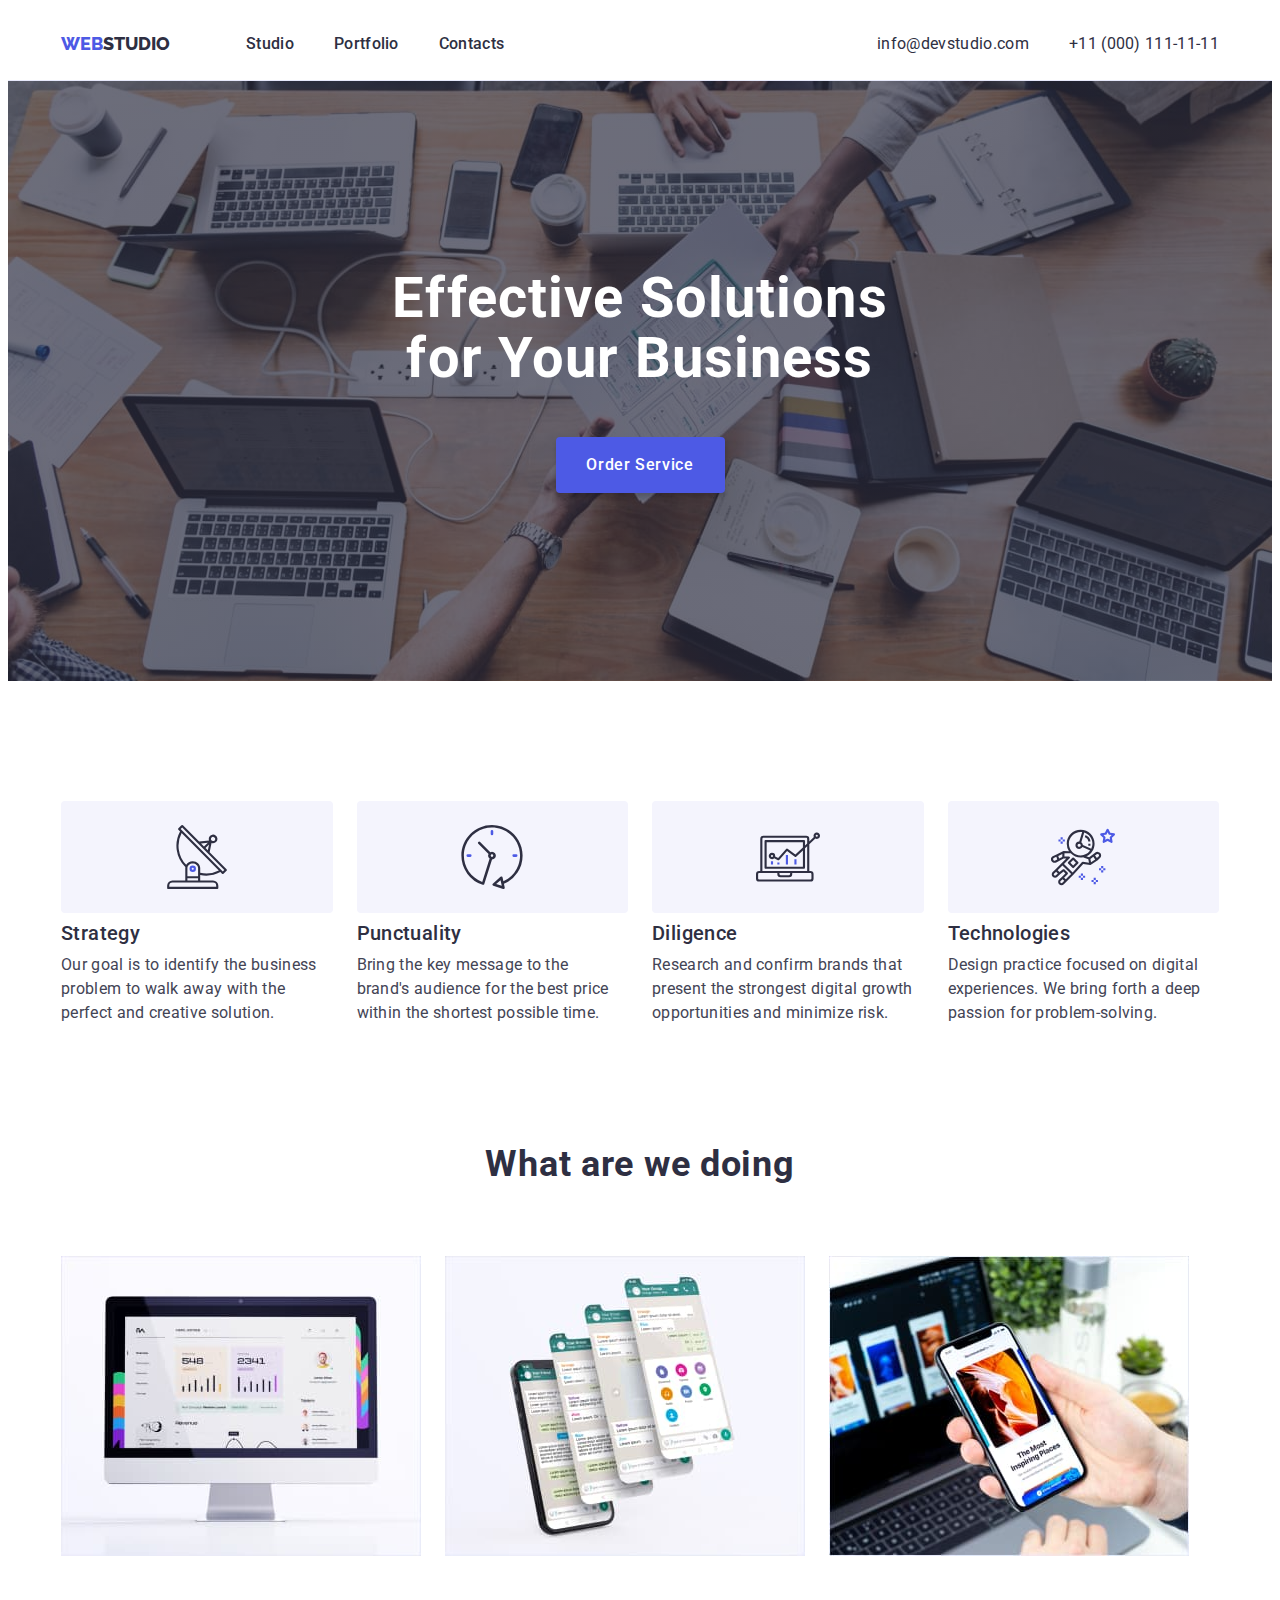
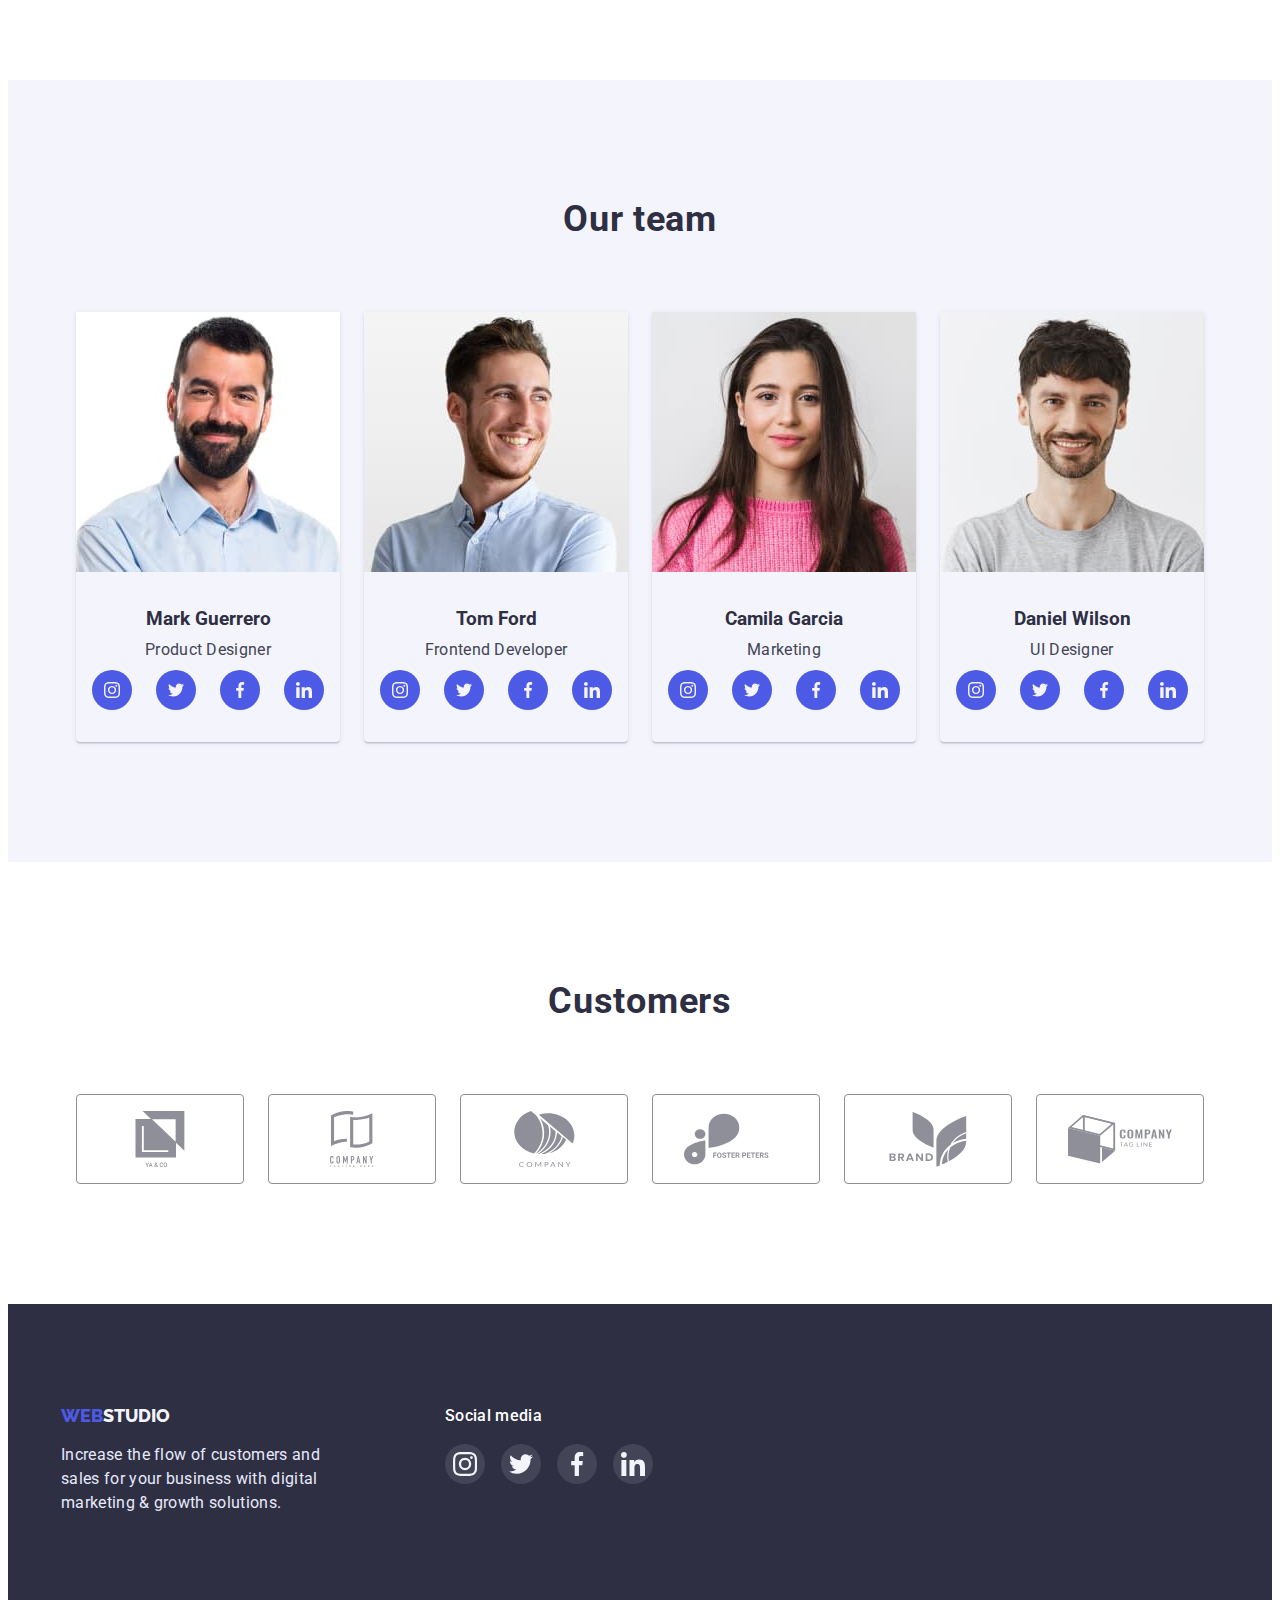
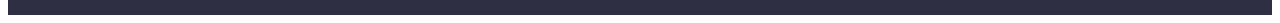
<file: index.html>
<!DOCTYPE html>
<html lang="en">
<head>
    <meta charset="UTF-8">
    <meta http-equiv="X-UA-Compatible" content="IE=edge">
    <meta name="viewport" content="width=device-width, initial-scale=1.0">
    <link rel="preconnect" href="https://fonts.googleapis.com">
    <link rel="preconnect" href="https://fonts.gstatic.com" crossorigin>
    <link href="https://fonts.googleapis.com/css2?family=Montserrat:wght@400;700&family=Raleway:wght@800&family=Roboto:wght@400;500;700;900&display=swap" rel="stylesheet">    
    <link rel="stylesheet" href="./css/styles.css" />
    <title>Web Studio</title>
    <link
    rel="stylesheet"
    href="https://cdnjs.cloudflare.com/ajax/libs/modern-normalize/1.1.0/modern-normalize.min.css"
    integrity="sha512-wpPYUAdjBVSE4KJnH1VR1HeZfpl1ub8YT/NKx4PuQ5NmX2tKuGu6U/JRp5y+Y8XG2tV+wKQpNHVUX03MfMFn9Q=="
    crossorigin="anonymous"
    referrerpolicy="no-referrer"
  />
    <link rel="stylesheet" href="./css/styles.css" />
  
</head>
<body>
    <header class="header">
        <div class="container header-container">
        <nav class="header-navigation">
            <a class="header-logo" href="./index.html"><span class="logo-Web">Web</span>Studio</a>
    <ul class="header-list list">
    <li class="header-item"><a href="./index.html" target="_blank" class="header-link link">Studio</a></li>
    <li class="header-item"><a href="./portfolio.html" target="_blank" class="header-link link">Portfolio</a></li>
    <li class="header-item"><a href="" class="header-link link">Contacts</a></li>
    </ul>
    </nav>
    <ul class="contacts-list">
   <li><a href="mailto:info@devstudio.com" class="header-mail link">info@devstudio.com</a></li>
   <li><a href="tel:+110001111111" class="header-tel link">+11 (000) 111-11-11</a></li>
</ul>
</div>
    </header>
    <main>
    <section class="hero">
        <div class="container hero-container">
    <h1 class="hero-title">Effective Solutions for Your Business</h1>
        <button type="button" class="hero-btn">Order Service</button>
    </section>
        <section class="advantages">
            <div class="container advantages-container">
            <h2 class="visually-hidden">list</h2>
            <ul class="advantages-list">
                <li class="advantages-item"><div class="benefits-icon-bgr">
                    <svg class="benefits-icon"><use href="./images/sprite.svg#icon-antenna"> <symbol id="icon-antenna" viewBox="0 0 30 32">
                        <path fill="#2e2f42" d="m29.773 22.098-8.443-8.505.937-4.615c.242.094.499.143.759.145h.032a2.16 2.16 0 1 0-2.029-1.42l-.005-.015-4.96.605L7.973.16A.53.53 0 0 0 7.597 0a.536.536 0 0 0-.373.155L5.711 1.659a.53.53 0 0 0 0 .754l.814.825C5.382 5.3 4.709 7.76 4.709 10.377c0 4.106 1.656 7.825 4.336 10.526l-.001-.001A.506.506 0 0 0 9.19 21a2.986 2.986 0 0 0-.052.546v6.188h-6.4A2.669 2.669 0 0 0 .071 30.4v1.067c.001.295.24.533.534.533h24.534a.535.535 0 0 0 .534-.534v-1.067a2.67 2.67 0 0 0-2.667-2.666h-6.4v-2.742a14.784 14.784 0 0 0 10.166-1.502l-.077.039.819.823a.534.534 0 0 0 .377.16.532.532 0 0 0 .373-.155l1.512-1.505a.535.535 0 0 0 0-.754zM22.28 6.233a1.067 1.067 0 1 1 .752 1.822h-.003a1.066 1.066 0 0 1-.746-1.822h-.002zm-1.256 3.505-.599 2.945-1.175-1.182 1.774-1.764zm-.605-.902-1.92 1.909-1.485-1.493 3.405-.415zM23.004 28.8a1.6 1.6 0 0 1 1.6 1.6v.534H1.138V30.4a1.6 1.6 0 0 1 1.6-1.6h20.267zm-7.467-2.134v1.067h-5.333v-1.067h5.334zM10.204 25.6v-4.053c0-1.294 1.197-2.346 2.666-2.346s2.667 1.053 2.667 2.346V25.6h-5.333zm6.4-1.696v-2.357c0-1.882-1.675-3.413-3.733-3.413h-.059c-1.353 0-2.54.707-3.213 1.771l-.009.016a13.816 13.816 0 0 1-3.811-9.549c0-2.314.567-4.496 1.569-6.414l-.036.077 18.602 18.709c-1.823.947-3.98 1.502-6.266 1.502-1.079 0-2.128-.124-3.136-.357l.093.018zm11.289-.683L6.836 2.041l.755-.752 7.935 7.98c.004 0 .005.007.009.009l13.114 13.191-.757.752z" style="fill:var(--color4, #2e2f42)"/>
                        <path fill="#4d5ae5" d="M12.876 20.267h-.007a1.6 1.6 0 0 0-.003 3.2h.007a1.6 1.6 0 0 0 .003-3.2zm.373 1.978a.534.534 0 0 1-.91-.379v-.002a.533.533 0 0 1 .53-.53.535.535 0 0 1 .374.912h.005z" style="fill:var(--color3, #4d5ae5)"/>
                      </symbol>
                    </use></svg></div><h3 class="advantages-title">Strategy</h3><p class="advantages-text">Our goal is to identify the business<br>
                    problem to walk away with the<br> 
                    perfect and creative solution. </p></li>
                <li class="advantages-item"><div class="benefits-icon-bgr">
                    <svg class="benefits-icon"><use href="./images/sprite.svg#icon-clock"> <symbol id="icon-clock" viewBox="0 0 32 32">
                        <path fill="#2e2f42" d="M31.297 15.301C31.295 6.849 24.442-.002 15.989 0S.686 6.855.688 15.308C.69 22.096 5.11 27.851 11.229 29.853l.108.031a.67.67 0 0 0 .529-.064.642.642 0 0 0 .284-.357l3.865-12.25a1.913 1.913 0 1 0-.851-3.63l.011-.005-5.106-5.107a.637.637 0 1 0-.902.902l5.104 5.109a1.873 1.873 0 0 0 .532 2.306l.004.003-3.683 11.673C3.846 25.783.119 17.71 2.801 10.432 5.482 3.155 13.556-.573 20.833 2.109s11.004 10.755 8.323 18.032c-1.345 3.581-4.004 6.406-7.374 7.938l-.088.036-.398-1.875a.638.638 0 0 0-1.049-.343l.001-.001-3.837 3.425a.639.639 0 0 0 .227 1.084l.005.001 4.899 1.564a.637.637 0 0 0 .818-.743l.001.004-.391-1.839c5.528-2.374 9.329-7.772 9.329-14.057v-.034.002zm-15.305-.637a.638.638 0 0 1 0 1.276.638.638 0 0 1 0-1.276zm2.101 14.863 2.184-1.948.603 2.84-2.787-.892z" style="fill:var(--color4, #2e2f42)"/>
                        <path fill="#4d5ae5" d="M15.354 3.185V4.46a.638.638 0 1 0 1.275 0V3.185a.639.639 0 0 0-1.274-.002v.001zM3.876 14.664a.637.637 0 1 0 .001 1.274h1.275a.638.638 0 1 0 0-1.274H3.877zm24.232 1.275a.637.637 0 1 0 0-1.274h-1.275a.639.639 0 0 0-.002 1.274H28.107z" style="fill:var(--color3, #4d5ae5)"/>
                      </symbol></use></svg></div><h3 class="advantages-title">Punctuality</h3><p class="advantages-text">Bring the key message to the<br>
                     brand's audience for the best price<br>
                      within the shortest possible time.</p></li>
                <li class="advantages-item"><div class="benefits-icon-bgr">
                    <svg class="benefits-icon"><use href="./images/sprite.svg#icon-diagram"> <symbol id="icon-diagram" viewBox="0 0 32 32">
                        <path fill="#4d5ae5" d="M14.925 14.965h1.066v4.797h-1.066v-4.797zm4.265 2.132h1.066v2.665H19.19v-2.665zm-8.529 1.599h1.066v1.066h-1.066v-1.066zm-3.198-.533h1.066v1.599H7.463v-1.599z" style="fill:var(--color3, #4d5ae5)"/>
                        <path fill="#2e2f42" d="M1.599 28.291h25.587a1.6 1.6 0 0 0 1.599-1.599v-2.133a1.6 1.6 0 0 0-1.599-1.599h-.534V9.667l3.028-2.868a1.608 1.608 0 1 0-.742-.753l-.004-.01-2.282 2.163v-1.23a1.6 1.6 0 0 0-1.599-1.599H3.73a1.6 1.6 0 0 0-1.599 1.599V22.961h-.533A1.6 1.6 0 0 0-.001 24.56v2.134a1.6 1.6 0 0 0 1.599 1.599zM30.384 4.837a.533.533 0 0 1 0 1.066.533.533 0 0 1 0-1.066zM3.199 6.969c0-.295.239-.534.533-.534h21.322c.294 0 .533.239.533.534v2.238l-1.066 1.013V8.035a.532.532 0 0 0-.533-.533H4.798a.533.533 0 0 0-.533.533v13.326c0 .295.239.534.533.534h19.19a.534.534 0 0 0 .533-.534v-9.674l1.066-1.01V22.96H3.199V6.969zm4.797 6.93h-.005a1.6 1.6 0 1 0 1.112 2.748l1.853.93a.532.532 0 0 0 .636-.123l3.938-4.431 3.872 2.902a.532.532 0 0 0 .686-.04l3.365-3.188v8.131H5.33V8.568h18.124v2.66L19.682 14.8l-3.905-2.928a.531.531 0 0 0-.717.072v.001l-3.993 4.493-1.493-.746c.011-.064.018-.129.021-.194a1.6 1.6 0 0 0-1.599-1.599zm.533 1.599a.533.533 0 0 1-1.066 0 .533.533 0 0 1 1.066 0zm3.198 8.528h5.331v.533a.533.533 0 0 1-.533.533h-4.264a.533.533 0 0 1-.533-.533v-.533zm-10.661.534c0-.294.239-.533.533-.533h9.062v.533a1.6 1.6 0 0 0 1.599 1.599h4.265a1.6 1.6 0 0 0 1.599-1.599v-.534h9.061c.295 0 .534.238.534.533v2.133a.534.534 0 0 1-.534.533H1.599a.533.533 0 0 1-.533-.533v-2.133z" style="fill:var(--color4, #2e2f42)"/>
                      </symbol></use></svg></div><h3 class="advantages-title">Diligence</h3><p class="advantages-text">Research and confirm brands that<br>
                     present the strongest digital growth<br>
                      opportunities and minimize risk.</p></li>
                <li class="advantages-item"><div class="benefits-icon-bgr">
                    <svg class="benefits-icon"><use href="./images/sprite.svg#icon-astronaut">   <symbol id="icon-astronaut" viewBox="0 0 32 32">
                        <path fill="#4d5ae5" d="M31.974 4.524a.535.535 0 0 0-.427-.362h-.003l-1.911-.278-.855-1.731c-.179-.365-.776-.365-.956 0l-.855 1.731-1.91.278a.534.534 0 0 0-.296.909l1.383 1.348-.326 1.903a.533.533 0 0 0 .774.561l1.709-.899 1.709.899a.534.534 0 0 0 .773-.565v.003l-.326-1.903L31.84 5.07a.535.535 0 0 0 .134-.55l.001.004zm-2.463 1.327a.534.534 0 0 0-.153.472l.191 1.114-1-.526a.524.524 0 0 0-.499.001l.003-.001-1 .526.191-1.114a.53.53 0 0 0-.153-.472l-.81-.79 1.119-.162a.533.533 0 0 0 .401-.292l.5-1.013.501 1.013a.535.535 0 0 0 .402.292l1.119.162-.809.79zm-3.377 14.671h-1.067v1.067h1.067v-1.067zm0 2.133h-1.067v1.067h1.067v-1.067z" style="fill:var(--color3, #4d5ae5)"/>
                        <path fill="#4d5ae5" d="M27.2 21.589h-1.067v1.067H27.2v-1.067zm-2.133 0H24v1.067h1.067v-1.067zm-2.667 4.8h-1.067v1.067H22.4v-1.067zm0 2.134h-1.067v1.067H22.4v-1.067zm1.067-1.067H22.4v1.067h1.067v-1.067zM21.334 27.456h-1.067v1.067h1.067v-1.067zM16 24.256h-1.066v1.067H16v-1.067zm0 2.133h-1.066v1.067H16v-1.067zm1.067-1.066H16v1.067h1.067v-1.067zm-2.133 0h-1.067v1.067h1.067v-1.067zM5.867 6.122H4.801v1.066h1.066V6.122zm0 2.133H4.801v1.067h1.066V8.256zm1.066-1.066H5.867v1.067h1.066V7.189zm-2.133 0H3.733v1.067H4.8V7.189z" style="fill:var(--color3, #4d5ae5)"/>
                        <path fill="#2e2f42" d="M24.715 14.159a1.778 1.778 0 0 0-1.179-.704l-.009-.001a1.764 1.764 0 0 0-1.344.356l.004-.003-1.252.96-1.898 1.417-1.358-.541c2.421-1.086 4.114-3.508 4.114-6.32 0-3.823-3.122-6.933-6.961-6.933S7.87 5.5 7.87 9.323a6.86 6.86 0 0 0 1.12 3.758l-2.769-.024c-.008 0-.015.005-.024.005a.52.52 0 0 0-.155.03c-.013.005-.026.008-.038.014-.006.002-.013.003-.019.007L2.751 14.71l-1.893.911a.429.429 0 0 0-.064.036l.001-.001a1.78 1.78 0 0 0-.593 2.304l-.005-.01c.22.429.595.745 1.056.89a1.772 1.772 0 0 0 1.388-.133l-.009.005 1.388-.738 2.264-1.169 1.357-.008-5.442 5.415-.002.002-1.339 1.333c-.303.299-.49.714-.49 1.173v.005a1.668 1.668 0 0 0 1.669 1.663 1.67 1.67 0 0 0 1.18-.485l1.314-1.308 1.74-1.3.901.897L4.07 27.28c-.303.299-.49.714-.49 1.173v.005a1.669 1.669 0 0 0 1.67 1.664c.428 0 .855-.162 1.18-.485l3.482-3.466.001-.002 1.01-1-.004-.003c.007-.006.015-.009.022-.015l5.166-5.658 3.471.494a.522.522 0 0 0 .266-.035l-.004.001c.017-.006.033-.015.05-.023.019-.009.039-.015.057-.027l3.213-2.134c.012-.008.018-.02.029-.029.012-.01.029-.014.04-.025l1.272-1.192a1.777 1.777 0 0 0 .209-2.366l.003.005zM2.13 17.77a.714.714 0 0 1-.558.052.717.717 0 0 1-.215-1.258l.002-.001 1.314-.632.316.925.133.388-.993.527zm3.498-1.827-1.548.8-.255-.747-.183-.537 2.026-1-.04 1.483zm15.099-6.621a5.79 5.79 0 0 1-.599 2.559l-4.181-1.899a1.86 1.86 0 0 0-.782-1.384l-.006-.004 1.464-4.86c2.378.755 4.105 2.974 4.105 5.587zm-11.789 0c0-3.235 2.644-5.867 5.894-5.867.253 0 .5.022.745.053l-1.432 4.753c-.019 0-.037-.005-.057-.005h-.001a1.872 1.872 0 0 0-1.872 1.866 1.873 1.873 0 0 0 1.872 1.867h.001c.694 0 1.294-.383 1.618-.944l3.863 1.755a5.891 5.891 0 0 1-4.736 2.39c-3.25 0-5.895-2.633-5.895-5.867zm5.957.8c0 .441-.362.8-.806.8h-.002a.804.804 0 0 1-.804-.8c0-.441.361-.8.806-.8s.806.359.806.8zM2.465 25.146a.609.609 0 0 1-.855 0 .591.591 0 0 1 0-.844l.962-.959.851.848-.958.955zm3.213 3.734a.606.606 0 0 1-.855.001.591.591 0 0 1 0-.844l.963-.959.851.848-.96.955zm3.483-3.469-.002.001-1.765 1.76-.851-.848 1.763-1.756.002-.001c.04-.04.065-.088.09-.135.007-.014.02-.026.026-.04.017-.041.019-.085.025-.129.004-.024.014-.047.014-.073 0-.035-.012-.07-.02-.105-.007-.032-.007-.065-.018-.096a.511.511 0 0 0-.091-.137c-.01-.012-.014-.027-.025-.038h-.001l-.001-.002-1.607-1.6c-.017-.017-.039-.024-.058-.038a.491.491 0 0 0-.084-.056l-.003-.001a.477.477 0 0 0-.09-.032l-.003-.001a.502.502 0 0 0-.101-.02h-.022a.49.49 0 0 0-.077.006h.003a.59.59 0 0 0-.108.021l.004-.001a.502.502 0 0 0-.096.046l.002-.001c-.02.011-.043.015-.061.029l-1.774 1.324-.901-.897 2.399-2.386 4.36 4.289-.927.919zm6.818-7.017c-.015-.002-.03.004-.045.003l-.026-.001a.562.562 0 0 0-.092.008h.003a.5.5 0 0 0-.187.069l.002-.001a.554.554 0 0 0-.083.061c-.013.011-.028.017-.04.029l-4.698 5.146-4.328-4.257 2.833-2.818a.535.535 0 0 0-.378-.911h-.001l-2.219.013.027-1.607 3.104.027a6.928 6.928 0 0 0 4.978 2.101h.003c.438 0 .864-.045 1.279-.122.04.032.079.064.13.085l2.409.96.152.758.178.885-3.003-.427zm4.041.179-.314-1.558 1.447-1.08.947 1.257-2.08 1.381zm3.754-2.831-.838.785-.931-1.236.831-.637a.73.73 0 0 1 .543-.143.716.716 0 0 1 .395 1.231z" style="fill:var(--color4, #2e2f42)"/>
                        <path fill="#2e2f42" d="m13.602 18.544-2.143-2.134a.53.53 0 0 0-.752 0l-2.143 2.134a.533.533 0 0 0 0 .756l2.143 2.133a.53.53 0 0 0 .752 0l2.143-2.133a.532.532 0 0 0 0-.756zm-2.519 1.759-1.386-1.381 1.386-1.381 1.387 1.381-1.387 1.381zm6.081-15.232-.258 1.035c.071.018 1.738.452 1.738 2.149h1.067c0-2.017-1.666-2.966-2.546-3.185zm2.547 4.251h-1.067v1.067h1.067V9.322z" style="fill:var(--color4, #2e2f42)"/>
                      </symbol></use></svg></div><h3 class="advantages-title">Technologies</h3><p class="advantages-text">Design practice focused on digital<br>
                     experiences. We bring forth a deep<br>
                      passion for problem-solving.</p></li>
            </ul>
        </div>
        </section>
        <section class="projects">
            <div class="container projects-container">
<h2 class="title-projects">What are we doing</h2>
<ul class="projects-list">
    <li class="projects-item"><img src="./images/img1.jpg" alt="business image" class="image"></li>
    <li class="projects-item"><img src="./images/img2.jpg" alt="business image 2" ></li>
    <li class="projects-item"><img src="./images/img3.jpg" alt="business image 3"></li>
</ul>
        </section>
        <section class="team">
          <h2 class="title-team">Our team</h2>
          <ul class="team-list list">
            <li class="team-item">
              <img src="./images/img4.jpg" alt="Product Designer" width="264" height="260">
              <div class="team-desc">
                <h3 class="sub-title">Mark Guerrero</h3>
                <p class="text">Product Designer</p>
                <ul class="team-social-media-list list">
                  <li class="team-social-media-item">
                    <a class="team-social-media-link" href="https://www.instagram.com/" target="_blank" rel="noreferrer noopener">
                      <svg class="team-social-media-icon">
                        <use href="./images/sprite.svg#icon-instagram"></use>
                      </svg>
                    </a>
                  </li>
                  <li class="team-social-media-item">
                    <a class="team-social-media-link" href="https://twitter.com/" target="_blank" rel="noreferrer noopener">
                      <svg class="team-social-media-icon">
                        <use href="./images/sprite.svg#icon-twitter"></use>
                      </svg>
                    </a>
                  </li>
                  <li class="team-social-media-item">
                    <a class="team-social-media-link" href="https://www.facebook.com/" target="_blank" rel="noreferrer noopener">
                      <svg class="team-social-media-icon">
                        <use href="./images/sprite.svg#icon-facebook"></use>
                      </svg>
                    </a>
                  </li>
                  <li class="team-social-media-item">
                    <a class="team-social-media-link" href="https://www.linkedin.com/" target="_blank" rel="noreferrer noopener">
                      <svg class="team-social-media-icon">
                        <use href="./images/sprite.svg#icon-linkedin"></use>
                      </svg>
                    </a>
                  </li>
                </ul>
              </div>
            </li>
            <li class="team-item">
              <img src="./images/img5.jpg" alt="Frontend Developer" width="264" height="260">
              <div class="team-desc">
                <h3 class="sub-title">Tom Ford</h3>
                <p class="text">Frontend Developer</p>
                <ul class="list team-social-media-list">
                  <li class="team-social-media-item">
                    <a class="team-social-media-link" href="https://www.instagram.com/" target="_blank" rel="noreferrer noopener">
                      <svg class="team-social-media-icon">
                        <use href="./images/sprite.svg#icon-instagram"></use>
                      </svg>
                    </a>
                  </li>
                  <li class="team-social-media-item">
                    <a class="team-social-media-link" href="https://twitter.com/" target="_blank" rel="noreferrer noopener">
                      <svg class="team-social-media-icon">
                        <use href="./images/sprite.svg#icon-twitter"></use>
                      </svg>
                    </a>
                  </li>
                  <li class="team-social-media-item">
                    <a class="team-social-media-link" href="https://www.facebook.com/" target="_blank" rel="noreferrer noopener">
                      <svg class="team-social-media-icon">
                        <use href="./images/sprite.svg#icon-facebook"></use>
                      </svg>
                    </a>
                  </li>
                  <li class="team-social-media-item">
                    <a class="team-social-media-link" href="https://www.linkedin.com/" target="_blank" rel="noreferrer noopener">
                      <svg class="team-social-media-icon">
                        <use href="./images/sprite.svg#icon-linkedin"></use>
                      </svg>
                    </a>
                  </li>
                </ul>
              </div>
            </li>
            <li class="team-item">
              <img src="./images/img6.jpg" alt="Marketing" width="264" height="260">
              <div class="team-desc">
                <h3 class="sub-title">Camila Garcia</h3>
                <p class="text">Marketing</p>
                <ul class="list team-social-media-list">
                  <li class="team-social-media-item">
                    <a class="team-social-media-link" href="https://www.instagram.com/" target="_blank" rel="noreferrer noopener">
                      <svg class="team-social-media-icon">
                        <use href="./images/sprite.svg#icon-instagram"></use>
                      </svg>
                    </a>
                  </li>
                  <li class="team-social-media-item">
                    <a class="team-social-media-link" href="https://twitter.com/" target="_blank" rel="noreferrer noopener">
                      <svg class="team-social-media-icon">
                        <use href="./images/sprite.svg#icon-twitter"></use>
                      </svg>
                    </a>
                  </li>
                  <li class="team-social-media-item">
                    <a class="team-social-media-link" href="https://www.facebook.com/" target="_blank" rel="noreferrer noopener">
                      <svg class="team-social-media-icon">
                        <use href="./images/sprite.svg#icon-facebook"></use>
                      </svg>
                    </a>
                  </li>
                  <li class="team-social-media-item">
                    <a class="team-social-media-link" href="https://www.linkedin.com/" target="_blank" rel="noreferrer noopener">
                      <svg class="team-social-media-icon">
                        <use href="./images/sprite.svg#icon-linkedin"></use>
                      </svg>
                    </a>
                  </li>
                </ul>
              </div>
            </li>
            <li class="team-item">
              <img src="./images/img7.jpg" alt="UI Designer" width="264" height="260">
              <div class="team-desc">
                <h3 class="sub-title">Daniel Wilson</h3>
                <p class="text">UI Designer</p>
                <ul class="list team-social-media-list">
                  <li class="team-social-media-item">
                    <a class="team-social-media-link" href="https://www.instagram.com/" target="_blank" rel="noreferrer noopener">
                      <svg class="team-social-media-icon">
                        <use href="./images/sprite.svg#icon-instagram"></use>
                      </svg>
                    </a>
                  </li>
                  <li class="team-social-media-item">
                    <a class="team-social-media-link" href="https://twitter.com/" target="_blank" rel="noreferrer noopener">
                      <svg class="team-social-media-icon">
                        <use href="./images/sprite.svg#icon-twitter"></use>
                      </svg>
                    </a>
                  </li>
                  <li class="team-social-media-item">
                    <a class="team-social-media-link" href="https://www.facebook.com/" target="_blank" rel="noreferrer noopener">
                      <svg class="team-social-media-icon">
                        <use href="./images/sprite.svg#icon-facebook"></use>
                      </svg>
                    </a>
                  </li>
                  <li class="team-social-media-item">
                    <a class="team-social-media-link" href="https://www.linkedin.com/" target="_blank" rel="noreferrer noopener">
                      <svg class="team-social-media-icon">
                        <use href="./images/sprite.svg#icon-linkedin"></use>
                      </svg>
                    </a>
                  </li>
                </ul>
              </div>
            </li>
          </ul>
        </section>
        <section class="customers">
            <h2 class="customers-title">Customers</h2>
            <ul class="customers-list list">
              <li class="customers-item">
                <a href="" class="customers-link">
                  <svg class="customers-icon">
                    <use href="./images/sprite.svg#icon-logo-11"></use>
                  </svg>
                </a>
              </li>
              <li class="customers-item">
                <a href="" class="customers-link">
                  <svg class="customers-icon">
                    <use href="./images/sprite.svg#icon-logo-1"></use>
                  </svg>
                </a>
              </li>
              <li class="customers-item">
                <a href="" class="customers-link">
                  <svg class="customers-icon">
                    <use href="./images/sprite.svg#icon-logo-2"></use>
                  </svg>
                </a>
              </li>
              <li class="customers-item">
                <a href="" class="customers-link">
                  <svg class="customers-icon">
                    <use href="./images/sprite.svg#icon-logo-3"></use>
                  </svg>
                </a>
              </li>
              <li class="customers-item">
                <a href="" class="customers-link">
                  <svg class="customers-icon">
                    <use href="./images/sprite.svg#icon-logo-4"></use>
                  </svg>
                </a>
              </li>
              <li class="customers-item">
                <a href="" class="customers-link">
                  <svg class="customers-icon">
                    <use href="./images/sprite.svg#icon-logo-5"></use>
                  </svg>
                </a>
              </li>
            </ul>
        </section>
</main>
<footer class="footer">
  <div class="container footer-content">
    <div class="footer-wrap-text">
      <a class="footer-logo" href="./index.html"><span class="logo-Web">Web</span>Studio</a>
      <p class="text-footer">
        Increase the flow of customers and sales for your business with
        digital marketing &amp; growth solutions.
      </p>
    </div>
    <div class="footer-wrap-social-media">
      <p class="footer-social-media-title text">Social media</p>
      <ul class="list footer-social-media-list">
        <li class="footer-social-mebia-item">
          <a class="footer-social-media-link" href="https://www.instagram.com/" target="_blank" rel="noreferrer noopener">
            <svg class="footer-social-media-icon">
              <use href="./images/sprite.svg#icon-instagram"></use>
            </svg>
          </a>
        </li>
        <li class="footer-social-mebia-item">
          <a class="footer-social-media-link" href="https://twitter.com/" target="_blank" rel="noreferrer noopener">
            <svg class="footer-social-media-icon">
              <use href="./images/sprite.svg#icon-twitter"></use>
            </svg>
          </a>
        </li>

        <li class="footer-social-mebia-item">
          <a class="footer-social-media-link" href="https://www.facebook.com/" target="_blank" rel="noreferrer noopener">
            <svg class="footer-social-media-icon">
              <use href="./images/sprite.svg#icon-facebook"></use>
            </svg>
          </a>
        </li>
        <li class="footer-social-mebia-item">
          <a class="footer-social-media-link" href="https://www.linkedin.com/" target="_blank" rel="noreferrer noopener">
            <svg class="footer-social-media-icon">
              <use href="./images/sprite.svg#icon-linkedin"></use>
            </svg>
          </a>
        </li>
      </ul>
    </div>
</footer>
    </body>
</html>
</file>
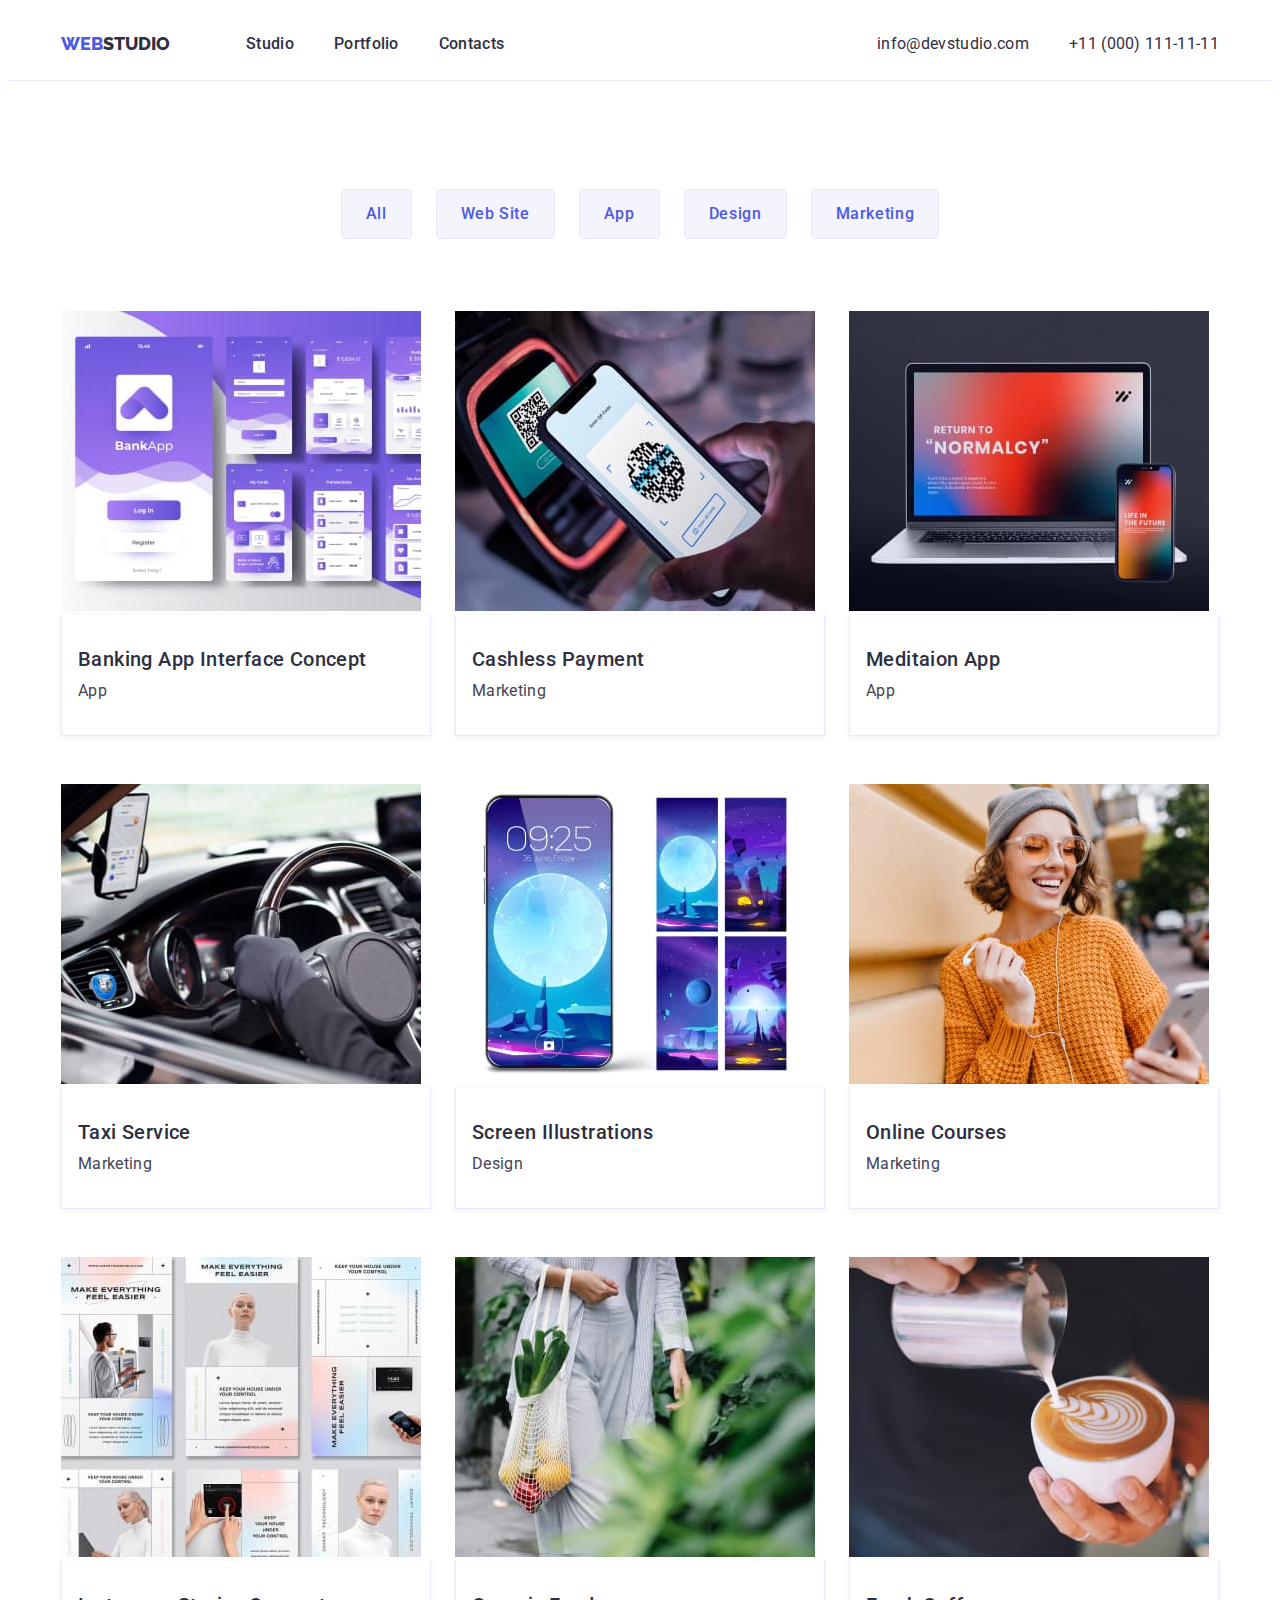
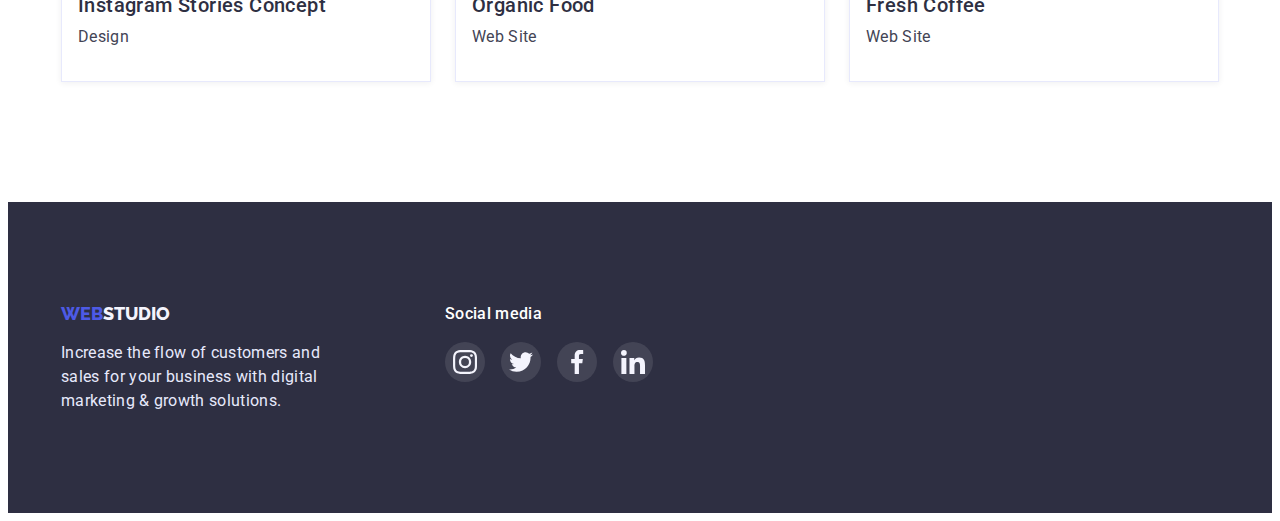
<file: portfolio.html>
<!DOCTYPE html>
<html lang="en">
<head>
    <meta charset="UTF-8">
    <meta http-equiv="X-UA-Compatible" content="IE=edge">
    <meta name="viewport" content="width=device-width, initial-scale=1.0">
    <title>Portfolio</title>
    <link rel="preconnect" href="https://fonts.googleapis.com">
    <link rel="preconnect" href="https://fonts.gstatic.com" crossorigin>
    <link href="https://fonts.googleapis.com/css2?family=Montserrat:wght@400;700&family=Raleway:wght@800&family=Roboto:wght@400;500;700;900&display=swap" rel="stylesheet">    
    <link
    rel="stylesheet"
    href="https://cdnjs.cloudflare.com/ajax/libs/modern-normalize/1.1.0/modern-normalize.min.css"
    integrity="sha512-wpPYUAdjBVSE4KJnH1VR1HeZfpl1ub8YT/NKx4PuQ5NmX2tKuGu6U/JRp5y+Y8XG2tV+wKQpNHVUX03MfMFn9Q=="
    crossorigin="anonymous"
    referrerpolicy="no-referrer"
  />
    <link rel="stylesheet" href="./css/styles.css" />
</head>
<body>
  <header class="header">
    <div class="container header-container">
    <nav class="header-navigation">
        <a class="header-logo" href="./index.html"><span class="logo-Web">Web</span>Studio</a>
<ul class="header-list list">
<li class="header-item"><a href="./index.html" target="_blank" class="header-link link">Studio</a></li>
<li class="header-item"><a href="./portfolio.html" target="_blank" class="header-link link">Portfolio</a></li>
<li class="header-item"><a href="" class="header-link link">Contacts</a></li>
</ul>
</nav>
<ul class="contacts-list">
<li><a href="mailto:info@devstudio.com" class="header-mail link">info@devstudio.com</a></li>
<li><a href="tel:+110001111111" class="header-tel link">+11 (000) 111-11-11</a></li>
</ul>
</div>
</header>
  <main>
    <section class="portfolio section">
      <div class="container">
        <ul class="btn-filter-list list">
          <li class="btn-filter-item">
            <button class="filter-btns" type="button">All</button>
          </li>
          <li class="btn-filter-item">
            <button class="filter-btns" type="button">Web Site</button>
          </li>
          <li class="btn-filter-item">
            <button class="filter-btns" type="button">App</button>
          </li>
          <li class="btn-filter-item">
            <button class="filter-btns" type="button">Design</button>
          </li>
          <li class="btn-filter-item">
            <button class="filter-btns" type="button">Marketing</button>
          </li>
        </ul>
        <ul class="list portfolio-list">
          <li class="portfolio-item">
            <a class="portfilio-link link" href="">
              <div class="overlay">
                <img class="portfolio-img" src="./images-portfolio/img.jpg" alt="banking app interface concept" width="360" height="300">
                <div class="overlay-hover">
                  <p class="overlay-text text">
                    14 Stylish and User-Friendly App Design Concepts ·
                    Task Manager App · Calorie Tracker App · Exotic Fruit
                    Ecommerce App · Cloud Storage App
                  </p>
                </div>
              </div>

              <div class="portfolio-desc">
                <h2 class="sub-title">Banking App Interface Concept</h2>

                <p class="text">App</p>
              </div>
            </a>
          </li>
          <li class="portfolio-item">
            <a class="portfilio-link link" href="">
              <div class="overlay">
                <img class="portfolio-img" src="./images-portfolio/img1.jpg" alt="no-cash payment" width="360" height="300">
                <div class="overlay-hover">
                  <p class="overlay-text text">
                    14 Stylish and User-Friendly App Design Concepts ·
                    Task Manager App · Calorie Tracker App · Exotic Fruit
                    Ecommerce App · Cloud Storage App
                  </p>
                </div>
              </div>
              <div class="portfolio-desc">
                <h2 class="sub-title">Cashless Payment</h2>

                <p class="text">Marketing</p>
              </div>
            </a>
          </li>
          <li class="portfolio-item">
            <a class="portfilio-link link" href="">
              <div class="overlay">
                <img class="portfolio-img" src="./images-portfolio/img2.jpg" alt="app for meditation" width="360" height="300">
                <div class="overlay-hover">
                  <p class="overlay-text text">
                    14 Stylish and User-Friendly App Design Concepts ·
                    Task Manager App · Calorie Tracker App · Exotic Fruit
                    Ecommerce App · Cloud Storage App
                  </p>
                </div>
              </div>
              <div class="portfolio-desc">
                <h2 class="sub-title">Meditaion App</h2>

                <p class="text">App</p>
              </div>
            </a>
          </li>
          <li class="portfolio-item">
            <a class="portfilio-link link" href="">
              <div class="overlay">
                <img class="portfolio-img" src="./images-portfolio/img3.jpg" alt="taxi service" width="360" height="300">
                <div class="overlay-hover">
                  <p class="overlay-text text">
                    14 Stylish and User-Friendly App Design Concepts ·
                    Task Manager App · Calorie Tracker App · Exotic Fruit
                    Ecommerce App · Cloud Storage App
                  </p>
                </div>
              </div>
              <div class="portfolio-desc">
                <h2 class="sub-title">Taxi Service</h2>

                <p class="text">Marketing</p>
              </div>
            </a>
          </li>
          <li class="portfolio-item">
            <a class="portfilio-link link" href="">
              <div class="overlay">
                <img class="portfolio-img" src="./images-portfolio/img4.jpg" alt="screen illustrations" width="360" height="300">
                <div class="overlay-hover">
                  <p class="overlay-text text">
                    14 Stylish and User-Friendly App Design Concepts ·
                    Task Manager App · Calorie Tracker App · Exotic Fruit
                    Ecommerce App · Cloud Storage App
                  </p>
                </div>
              </div>
              <div class="portfolio-desc">
                <h2 class="sub-title">Screen Illustrations</h2>

                <p class="text">Design</p>
              </div>
            </a>
          </li>
          <li class="portfolio-item">
            <a class="portfilio-link link" href="">
              <div class="overlay">
                <img class="portfolio-img" src="./images-portfolio/img5.jpg" alt="online courses" width="360" height="300">
                <div class="overlay-hover">
                  <p class="overlay-text text">
                    14 Stylish and User-Friendly App Design Concepts ·
                    Task Manager App · Calorie Tracker App · Exotic Fruit
                    Ecommerce App · Cloud Storage App
                  </p>
                </div>
              </div>
              <div class="portfolio-desc">
                <h2 class="sub-title">Online Courses</h2>

                <p class="text">Marketing</p>
              </div>
            </a>
          </li>
          <li class="portfolio-item">
            <a class="portfilio-link link" href="">
              <div class="overlay">
                <img class="portfolio-img" src="./images-portfolio/img6.jpg" alt="instagram stories oncept" width="360" height="300">
                <div class="overlay-hover">
                  <p class="overlay-text text">
                    14 Stylish and User-Friendly App Design Concepts ·
                    Task Manager App · Calorie Tracker App · Exotic Fruit
                    Ecommerce App · Cloud Storage App
                  </p>
                </div>
              </div>
              <div class="portfolio-desc">
                <h2 class="sub-title">Instagram Stories Concept</h2>

                <p class="text">Design</p>
              </div>
            </a>
          </li>
          <li class="portfolio-item">
            <a class="portfilio-link link" href="">
              <div class="overlay">
                <img class="portfolio-img" src="./images-portfolio/img7.jpg" alt="organic food" width="360" height="300">
                <div class="overlay-hover">
                  <p class="overlay-text text">
                    14 Stylish and User-Friendly App Design Concepts ·
                    Task Manager App · Calorie Tracker App · Exotic Fruit
                    Ecommerce App · Cloud Storage App
                  </p>
                </div>
              </div>
              <div class="portfolio-desc">
                <h2 class="sub-title">Organic Food</h2>

                <p class="text">Web Site</p>
              </div>
            </a>
          </li>
          <li class="portfolio-item">
            <a class="portfilio-link link" href="">
              <div class="overlay">
                <img class="portfolio-img" src="./images-portfolio/img8.jpg" alt="fresh coffee" width="360" height="300">
                <div class="overlay-hover">
                  <p class="overlay-text text">
                    14 Stylish and User-Friendly App Design Concepts ·
                    Task Manager App · Calorie Tracker App · Exotic Fruit
                    Ecommerce App · Cloud Storage App
                  </p>
                </div>
              </div>
              <div class="portfolio-desc">
                <h2 class="sub-title">Fresh Coffee</h2>

                <p class="text">Web Site</p>
              </div>
            </a>
          </li>
        </ul>
      </div>
    </section>
</body>
</main>
<footer class="footer">
    <div class="container footer-content">
      <div class="footer-wrap-text">
        <a class="footer-logo" href="./index.html"><span class="logo-Web">Web</span>Studio</a>
        <p class="text-footer">
          Increase the flow of customers and sales for your business with
          digital marketing &amp; growth solutions.
        </p>
      </div>
      <div class="footer-wrap-social-media">
        <p class="footer-social-media-title text">Social media</p>
        <ul class="list footer-social-media-list">
          <li class="footer-social-mebia-item">
            <a class="footer-social-media-link" href="https://www.instagram.com/" target="_blank" rel="noreferrer noopener">
              <svg class="footer-social-media-icon">
                <use href="./images/sprite.svg#icon-instagram"></use>
              </svg>
            </a>
          </li>
          <li class="footer-social-mebia-item">
            <a class="footer-social-media-link" href="https://twitter.com/" target="_blank" rel="noreferrer noopener">
              <svg class="footer-social-media-icon">
                <use href="./images/sprite.svg#icon-twitter"></use>
              </svg>
            </a>
          </li>
  
          <li class="footer-social-mebia-item">
            <a class="footer-social-media-link" href="https://www.facebook.com/" target="_blank" rel="noreferrer noopener">
              <svg class="footer-social-media-icon">
                <use href="./images/sprite.svg#icon-facebook"></use>
              </svg>
            </a>
          </li>
          <li class="footer-social-mebia-item">
            <a class="footer-social-media-link" href="https://www.linkedin.com/" target="_blank" rel="noreferrer noopener">
              <svg class="footer-social-media-icon">
                <use href="./images/sprite.svg#icon-linkedin"></use>
              </svg>
            </a>
          </li>
        </ul>
      </div>
  </footer>
    </body>
</html>
</file>
<file: css/styles.css>
body {
    font-family: 'Roboto', sans-serif;
    color:#2E2F42
}
.list {
    list-style: none;
  }
  
  .link {
    text-decoration: none;
  }
   
.container {
  width: 1158px;
margin-left: auto;
margin-right: auto;
padding: 0 15px;
  }
  
  .visually-hidden {
    position: absolute;
    width: 1px;
    height: 1px;
    margin: -1px;
    border: 0;
    padding: 0;
    white-space: nowrap;
    clip-path: inset(100%);
    clip: rect(0 0 0 0);
    overflow: hidden;
  }

  .title {
    font-family: 'Roboto';
font-weight: 500;
font-size: 20px;
line-height: 1.2;
letter-spacing: 0.02em;
  }
  
  .btn {
    font-family: inherit;
    font-style: normal;
    font-weight: 500;
    font-size: 16px;
    line-height: 1.5;
    cursor: pointer;
    border: 1px solid #E7E9FC;
border-radius: 4px;
}
:root {
  --primary-accent-color: #4d5ae5;
  --primary-accent-color-hover: #404bbf;
  --secondary-accent-color: #31d0aa;

  --primary-text-color-dark: #434455;
  --secondary-text-color-dark: #000000;
  --primary-text-color-light: #e7e9fc;
  --secondary-text-color-light: #ffffff;

  --primary-title-color-dark: #2e2f42;
  --secondary-title-color-dark: #000000;
  --primary-title-color-light: #ffffff;
  --secondary-title-color-light: #f4f4fd;

  --primary-background-color-light: #ffffff;
  --secondary-background-color-light: #f4f4fd;
  --primary-background-color-dark: #2e2f42;

    --brand-color: #4D5AE5;
    --text-color: #434455;
  --main-btn-color:#F4F4FD;
  --second-btn-color: #404BBF;

  --secondary-background-color-light: #F4F4FD;
  --time-and-style-of-transition: 250ms cubic-bezier(0.4, 0, 0.2, 1);

}
ul {
  margin: 0px;
  padding: 0px;
}

h1 {
  margin: 0px;
  padding: 0px;
}
h2 {
  margin: 0px;
  padding: 0px;
}
h3 {
  margin: 0px;
  padding: 0px;
}
p{
  margin: 0px;
  padding: 0px;
}

/*----------------------------------------------- HEADER------------------------------------*/
.header {

  border-color: #e7e9fc;
  border-style: solid;
  border-width: 0 0 1px 0;
  }

  .header-container {
    padding-top: 24px;
    padding-bottom: 24px;
    display: flex;
    align-items: center;
  }
  .header-navigation {
    display: flex;
    align-items: center;
  margin-right: auto;
}
.header-logo {
  text-decoration: none;
  font-size: 18px;
  font-weight: 800;
  line-height: 1.3;
  font-family: "Raleway", sans-serif;
  color: #2e2f42;
  text-transform: uppercase;
  margin-right: 76px;
  margin-left: 0px;
}

.logo-Web {
  color: #4d5ae5;}

  .header-list {
    display: flex;
  gap: 40px;
    list-style-type: none;
    
  }
  .header-item {
  }
  
  .header-link {
    font-family: inherit;
    font-weight: 500;
    font-size: 16px;
    line-height: 1.5;
    letter-spacing: 0.02em;
    color: inherit;
  }
  
  .header-link:hover,
  .header-link:focus {
    color: var(--brand-color);
  }
  .contacts-list {
    display: flex;
    list-style-type: none;
    gap: 40px;
    
  }
  .header-mail {
    font-family: inherit;
    font-style: normal;  
font-size: 16px;
line-height: 1.5;
letter-spacing: 0.02em;
    color: inherit;
  }
  .header-mail:hover,
 .header-mail:focus {
    color: var(--brand-color);
  }
  
  .header-tel {
    font-family: inherit; 
    font-style: normal;  
    font-size: 16px;
    line-height: 1.5;
    letter-spacing: 0.02em;
        color:inherit;
  }
  .header-tel:hover,
 .header-tel:focus {
    color: var(--brand-color);
  }

  /*------------------------------------------------HTML main-----------------------------------------------*/
  .hero {
    padding-top: 188px;
    padding-bottom: 188px;
    background: #2E2F42;
    max-width: 1440px;
  margin-left: auto;
  margin-right: auto;
    background-image:linear-gradient(
      rgba(46, 47, 66, 0.7),
      rgba(46, 47, 66, 0.7)
    ), url(../images/hero.jpg);
    background-position: center;
    background-repeat: no-repeat;
    background-size: cover;
    text-align: center;
    
  }

  .hero-title {
    font-family: 'Roboto';
font-weight: 700;
font-size: 56px;
line-height: 1.07;
letter-spacing: 0.02em;
color: #FFFFFF;
text-align: center;
box-sizing: border-box;
margin-bottom: 48px;
max-width: 500px;
margin-left: auto;
margin-right: auto;
  }
  .hero-btn {
    font-family: 'Roboto';
font-style: normal;
font-weight: 500;
font-size: 16px;
line-height: 1.5;
letter-spacing: 0.04em;
color: #FFFFFF;
min-width: 169px;
background: var(--brand-color);
cursor: pointer;
box-shadow: 0px 4px 4px rgba(0, 0, 0, 0.15);
border: none;
border-radius: 4px;
min-width: 169px;
min-height: 56px;
padding-top: 16px;
padding-bottom: 16px;
margin-left: auto;
margin-right: auto;
  }
  .hero-btn:hover, .hero-btn:focus {
    background-color: #404bbf;
  }
  /*------------------------------------------------section-advantages-------------------------------------*/
  .benefits-icon-bgr {
    display: flex;
    justify-content: center;
    align-items: center;
    height: 112px;
    border-radius: 4px;
    margin-bottom: 8px;
    background-color: var(--secondary-background-color-light);
  }

.benefits-icon {
  width: 64px;
  height: 64px;
}
  .advantages {
    padding-top: 120px;
    padding-bottom: 120px;
  }
  .advantages-list {
    display: flex;
    list-style-type: none;
    gap: 24px;
  }
  .advantages-item {
    flex-basis: calc((100% - 72px) / 4);
  }

  .advantages-title {
    font-family: 'Roboto';
font-weight: 500;
font-size: 20px;
line-height: 1.2;
letter-spacing: 0.02em;
color: inherit;
margin-bottom: 8px;

  }
  .advantages-text {
    font-family: 'Roboto';
font-size: 16px;
line-height: 1.5;
letter-spacing: 0.02em;
color: var(--text-color)
  }
  /*---------------------------------------------section-our projects---------------------------------------*/
  .projects {
    padding-bottom: 120px;
  }
  .title-projects {
    font-family: 'Roboto';
    font-weight: 700;
    font-size: 36px;
    line-height: 1.1;
    letter-spacing: 0.02em;
    color: inherit;
    text-align: center;
    margin-bottom: 72px;
  }
  .projects-list {
    display: flex;
    list-style-type: none;
    gap: 24px;
  }
  .projects-item {
padding: 0px;
border: none;

  }
  /*---------------------------------------------section-our team------------------------------------------*/

  .team {
    background-color: #F4F4FD;
    padding-top: 120px;
    padding-bottom: 120px;
    margin-left: auto;
    margin-right: auto;
  }
  .title-team {
    font-family: 'Roboto';
font-weight: 700;
font-size: 36px;
line-height: 1.1;
letter-spacing: 0.02em;
color: inherit;
margin-bottom: 72px;
text-align: center;
  }
  .team-list {
    display: flex;
    gap: 24px;
    list-style-type: none;
    justify-content: center;
  }
  .team-item {
    box-shadow: 0px 1px 6px rgba(46, 47, 66, 0.08),
      0px 1px 1px rgba(46, 47, 66, 0.16), 0px 2px 1px rgba(46, 47, 66, 0.08);
    border-radius: 0px 0px 4px 4px;
  }
  .team-desc {
    padding-top: 32px;
    padding-bottom: 32px;
    text-align: center;
  }
 
  .team-social-media-list {
    display: flex;
    justify-content: center;
    gap: 24px;
  }
  .team-social-media-item {
    width: 40px;
  }
  .team-social-media-link {
    height: 40px;
    display: flex;
    justify-content: center;
    align-items: center;
    background-color: var(--primary-accent-color);
    border-radius: 50%;
  
    transition: background-color var(--time-and-style-of-transition);
  }
  .team-social-media-link:hover,
  .team-social-media-link:focus {
    background-color: var(--primary-accent-color-hover);
  }
  .team-social-media-icon {
    width: 16px;
    height: 16px;
    fill: #f4f4fd;
  }
  .team-desc .sub-title {
    margin-bottom: 8px;
  }
  .team-desc .text {
    margin-bottom: 8px;
  }

  /*------------------------------------------------section-filter------------------------------------------*/
  .btn-filter-list {
    display: flex;
    justify-content: center;
    gap: 24px;
    margin-bottom: 72px;
    margin-top: 108px;
  }
  .filter-btns {
    border: 1px solid #e7e9fc;
    border-radius: 4px;
    padding-left: 24px;
    padding-right: 24px;
    padding-top: 12px;
    padding-bottom: 12px;
    background-color: var(--secondary-background-color-light);
  
    font-family: var(--primary-font-title);
    font-weight: 500;
    font-size: 16px;
    line-height: 1.5;
    letter-spacing: 0.04em;
    color: var(--primary-accent-color);
  
    transition: background-color var(--time-and-style-of-transition),
      color var(--time-and-style-of-transition),
      box-shadow var(--time-and-style-of-transition),
      border var(--time-and-style-of-transition);
  }
  .filter-btns:hover,
  .filter-btns:focus {
    border: 1px solid var(--primary-accent-color-hover);
    background-color: var(--primary-accent-color-hover);
    box-shadow: 0px 3px 1px rgba(0, 0, 0, 0.1),
      0px 2px 1px rgba(0, 0, 0, 0.08), 0px 2px 2px rgba(0, 0, 0, 0.12);
  
    color: var(--primary-title-color-light);
  }

  .portfolio-list {
    display: flex;
    flex-wrap: wrap;
    row-gap: 48px;
    column-gap: 24px;
    margin-bottom: 120px;
  }
  .portfolio-item {
    flex-basis: calc((100% - 2 * 24px) / 3);
  }
  .portfolio-item .sub-title {
    font-family: 'Roboto';
font-style: normal;
font-weight: 500;
font-size: 20px;
line-height: 1.2;
letter-spacing: 0.02em;
color: #2E2F42;
margin-bottom: 8px;
  }
  .text {
font-family: 'Roboto';
font-size: 16px;
line-height: 1.5;
letter-spacing: 0.02em;

color: #434455;
  }
  .portfolio-desc {
    padding-bottom: 32px;
    padding-left: 16px;
    padding-top: 32px;
    border: 1px solid #e7e9fc;
    border-top: none;
    box-shadow: 0px 1px 6px rgba(46, 47, 66, 0.08);
  
    transition: border var(--time-and-style-of-transition),
      box-shadow var(--time-and-style-of-transition);
  }
  .portfilio-link:hover .portfolio-desc,
  .portfilio-link:focus .portfolio-desc {
    border: 0.5px solid #e7e9fc;
    border-top: none;
    box-shadow: 0px 1px 6px rgba(46, 47, 66, 0.08),
      0px 1px 1px rgba(46, 47, 66, 0.16), 0px 2px 1px rgba(46, 47, 66, 0.08);
  }
  .portfolio-img {
    max-width: 100%;
    height: auto;
  }
  .overlay {
    position: relative;
    overflow: hidden;
  }
  .overlay-hover {
    position: absolute;
    top: 0;
    left: 0;
    width: 100%;
    height: 100%;
    padding-top: 40px;
    padding-left: 32px;
    padding-right: 32px;
    background-color: var(--primary-accent-color);
    transform: translateY(100%);
  
    transition: transform var(--time-and-style-of-transition);
  }
  .overlay-text {
    color: #f4f4fd;
  }
  .portfilio-link:hover .overlay-hover,
  .portfilio-link:focus .overlay-hover {
    transform: translateY(0);
  }
  .backdrop {
    position: fixed;
    top: 0;
    left: 0;
    z-index: 100;
    background: rgba(46, 47, 66, 0.4);
    width: 100%;
    height: 100%;
    transition: opacity var(--time-and-style-of-transition),
      visibility var(--time-and-style-of-transition);
  }
  .backdrop.is-hidden {
    opacity: 0;
    visibility: hidden;
    pointer-events: none;
  }

/*----------------------------------------------Customers-----------------------------------*/
.customers {
  padding-top: 120px;
padding-bottom: 120px;

}
.customers-title{
  margin-bottom: 72px;
color: var(--primary-title-color-dark);
text-align: center;
font-size: 36px;
line-height: 1.11;
letter-spacing: 0.02em;
text-transform: capitalize;

}
.customers-list {
  display: flex;
  gap: 24px;
  list-style: none;
  justify-content: center;
}
  .customers-item {
    width: 168px;
  }
  .customers-link {
    border: 1px solid #8e8f99;
    border-radius: 4px;
    height: 88px;
    display: flex;
    justify-content: center;
    align-items: center;
  
    transition: border-color var(--time-and-style-of-transition);
  }
  .customers-icon {
    width: 104px;
    height: 56px;
    fill: #8e8f99;
  
    transition: fill var(--time-and-style-of-transition);
  }
  .customers-link:hover,
  .customers-link:focus {
    border-color: var(--primary-accent-color-hover);
  }
  .customers-link:hover .customers-icon,
  .customers-link:focus .customers-icon {
    fill: var(--primary-accent-color-hover);
  }

/*--------------------------------------------------------------------------------------footer--------------------------------------------------------------*/
.footer {
  padding-top: 100px;
  padding-bottom: 100px;
  background-color: #2E2F42;
}
.footer-content {
  display: flex;
}
.footer-wrap-text {
  margin-right: 120px;
}
.footer-logo {
  color: #f4f4fd;
  text-decoration: none;
  font-size: 18px;
  font-weight: 800;
  line-height: 1.3;
  font-family: "Raleway", sans-serif;
  text-transform: uppercase;
}
.text-footer {
  margin-top: 16px;
  width: 264px;
  line-height: 1.5;
  letter-spacing: 0.02em;
  color: #E7E9FC;
}
.footer-wrap-social-media {
  margin-right: 80px;
}
.footer-social-media-title {
  margin-bottom: 16px;
  font-family: 'Roboto';
font-weight: 500;
font-size: 16px;
line-height: 1.5;
letter-spacing: 0.02em;
  color: white;
}
.footer-social-media-list {
  display: flex;
  gap: 16px;
}
.footer-social-mebia-item {
  width: 40px;
}
.footer-social-media-link {
  display: flex;
  justify-content: center;
  align-items: center;
  height: 40px;
  border-radius: 50%;
  background-color: rgba(255, 255, 255, 0.1);

  transition: background-color var(--time-and-style-of-transition);
}
.footer-social-media-link:hover,
.footer-social-media-link:focus {
  background-color: var(--secondary-accent-color);
}
.footer-social-media-icon {
  width: 24px;
  height: 24px;
  fill: #f4f4fd;
}
</file>
